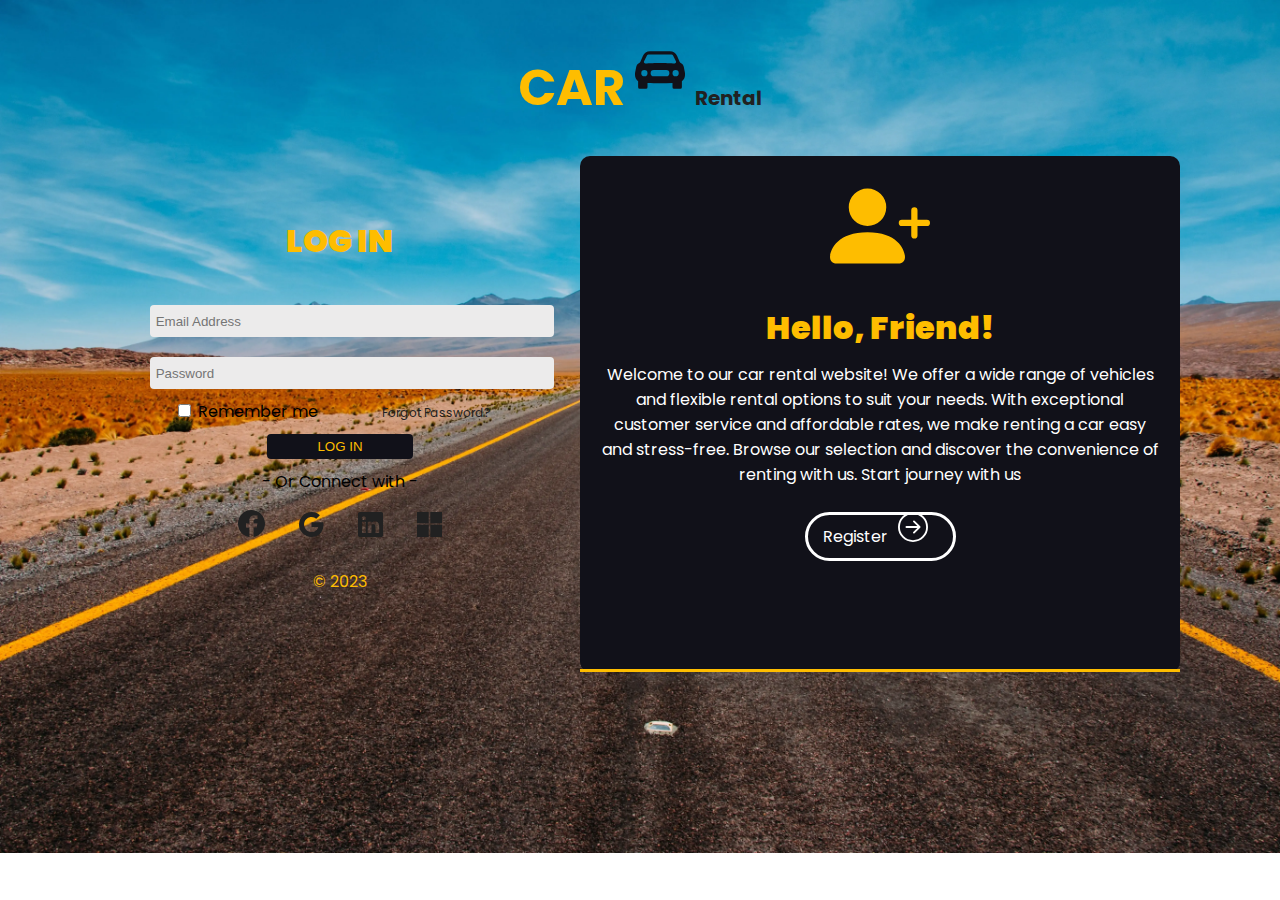
<file: index.html>
<!DOCTYPE html>
<html lang="en">
<head>
    <meta charset="UTF-8">
    <meta http-equiv="X-UA-Compatible" content="IE=edge">
    <meta name="viewport" content="width=device-width, initial-scale=1.0">
    
    <link rel="stylesheet" href="https://cdnjs.cloudflare.com/ajax/libs/font-awesome/6.1.1/css/all.min.css">
    <link rel="preconnect" href="https://fonts.googleapis.com">
    <link rel="preconnect" href="https://fonts.gstatic.com" crossorigin>
    <link href="https://fonts.googleapis.com/css2?family=Poppins&display=swap" rel="stylesheet">

    <link href="https://cdn.jsdelivr.net/npm/bootstrap@5.3.0-alpha3/dist/css/bootstrap.min.css" rel="stylesheet" 
    integrity="sha384-KK94CHFLLe+nY2dmCWGMq91rCGa5gtU4mk92HdvYe+M/SXH301p5ILy+dN9+nJOZ" crossorigin="anonymous">

    <link rel="stylesheet" href="login.css">
    <title>Log in Page</title>
</head>
<body>
<header>
 
  <div class = "title">
  <a href = "enter-homepage.html"><p><span>CAR</span><b><svg xmlns="http://www.w3.org/2000/svg" width="50" height="50" fill="currentColor" class="bi bi-car-front-fill" viewBox="0 0 16 16">
    <path d="M2.52 3.515A2.5 2.5 0 0 1 4.82 2h6.362c1 0 1.904.596 2.298 1.515l.792 1.848c.075.175.21.319.38.404.5.25.855.715.965 1.262l.335 1.679c.033.161.049.325.049.49v.413c0 .814-.39 1.543-1 1.997V13.5a.5.5 0 0 1-.5.5h-2a.5.5 0 0 1-.5-.5v-1.338c-1.292.048-2.745.088-4 .088s-2.708-.04-4-.088V13.5a.5.5 0 0 1-.5.5h-2a.5.5 0 0 1-.5-.5v-1.892c-.61-.454-1-1.183-1-1.997v-.413a2.5 2.5 0 0 1 .049-.49l.335-1.68c.11-.546.465-1.012.964-1.261a.807.807 0 0 0 .381-.404l.792-1.848ZM3 10a1 1 0 1 0 0-2 1 1 0 0 0 0 2Zm10 0a1 1 0 1 0 0-2 1 1 0 0 0 0 2ZM6 8a1 1 0 0 0 0 2h4a1 1 0 1 0 0-2H6ZM2.906 5.189a.51.51 0 0 0 .497.731c.91-.073 3.35-.17 4.597-.17 1.247 0 3.688.097 4.597.17a.51.51 0 0 0 .497-.731l-.956-1.913A.5.5 0 0 0 11.691 3H4.309a.5.5 0 0 0-.447.276L2.906 5.19Z"/>
  </svg>Rental</b></p></a>
</div>

</header>

    <form>
        
        <div class="login">
            <h1><b>LOG IN</b></h1>
            <input type="email" id="email" placeholder=" Email Address" name="email" required>
            <input type="password" id="password" placeholder=" Password"  name="password" required> <br>
            <input type="checkbox"> Remember me 
           <span><a href="#">Forgot Password?</a></span><br>
            <input type="submit" id="login" value="LOG IN">          

           <p>- Or Connect with -</p>

           <a href="#"><svg xmlns="http://www.w3.org/2000/svg" width="27" height="27" fill="currentColor" class="bi bi-facebook" viewBox="0 0 16 16">
            <path d="M16 8.049c0-4.446-3.582-8.05-8-8.05C3.58 0-.002 3.603-.002 8.05c0 4.017 2.926 7.347 6.75 7.951v-5.625h-2.03V8.05H6.75V6.275c0-2.017 1.195-3.131 3.022-3.131.876 0 1.791.157 1.791.157v1.98h-1.009c-.993 0-1.303.621-1.303 1.258v1.51h2.218l-.354 2.326H9.25V16c3.824-.604 6.75-3.934 6.75-7.951z"/>
          </svg></a>

           <a href="#"><svg xmlns="http://www.w3.org/2000/svg" width="25" height="25" fill="currentColor" class="bi bi-google" viewBox="0 0 16 16">
            <path d="M15.545 6.558a9.42 9.42 0 0 1 .139 1.626c0 2.434-.87 4.492-2.384 5.885h.002C11.978 15.292 10.158 16 8 16A8 8 0 1 1 8 0a7.689 7.689 0 0 1 5.352 2.082l-2.284 2.284A4.347 4.347 0 0 0 8 3.166c-2.087 0-3.86 1.408-4.492 3.304a4.792 4.792 0 0 0 0 3.063h.003c.635 1.893 2.405 3.301 4.492 3.301 1.078 0 2.004-.276 2.722-.764h-.003a3.702 3.702 0 0 0 1.599-2.431H8v-3.08h7.545z"/>
          </svg></a>
 
           <a href="#"><svg xmlns="http://www.w3.org/2000/svg" width="25" height="25" fill="currentColor" class="bi bi-linkedin" viewBox="0 0 16 16">
            <path d="M0 1.146C0 .513.526 0 1.175 0h13.65C15.474 0 16 .513 16 1.146v13.708c0 .633-.526 1.146-1.175 1.146H1.175C.526 16 0 15.487 0 14.854V1.146zm4.943 12.248V6.169H2.542v7.225h2.401zm-1.2-8.212c.837 0 1.358-.554 1.358-1.248-.015-.709-.52-1.248-1.342-1.248-.822 0-1.359.54-1.359 1.248 0 .694.521 1.248 1.327 1.248h.016zm4.908 8.212V9.359c0-.216.016-.432.08-.586.173-.431.568-.878 1.232-.878.869 0 1.216.662 1.216 1.634v3.865h2.401V9.25c0-2.22-1.184-3.252-2.764-3.252-1.274 0-1.845.7-2.165 1.193v.025h-.016a5.54 5.54 0 0 1 .016-.025V6.169h-2.4c.03.678 0 7.225 0 7.225h2.4z"/>
          </svg></a>

           <a href="#"><svg xmlns="http://www.w3.org/2000/svg" width="25" height="25" fill="currentColor" class="bi bi-microsoft" viewBox="0 0 16 16">
            <path d="M7.462 0H0v7.19h7.462V0zM16 0H8.538v7.19H16V0zM7.462 8.211H0V16h7.462V8.211zm8.538 0H8.538V16H16V8.211z"/>
          </svg></a>
          <div class="copyright" style="color:rgb(254, 189, 0)">
<br> 
          &copy; 2023</div>
        </div>

        <div class="register">

            <svg xmlns="http://www.w3.org/2000/svg" width="100" height="100" fill="currentColor" class="bi bi-person-plus-fill" viewBox="0 0 16 16">
                <path d="M1 14s-1 0-1-1 1-4 6-4 6 3 6 4-1 1-1 1H1zm5-6a3 3 0 1 0 0-6 3 3 0 0 0 0 6z"/>
                <path fill-rule="evenodd" d="M13.5 5a.5.5 0 0 1 .5.5V7h1.5a.5.5 0 0 1 0 1H14v1.5a.5.5 0 0 1-1 0V8h-1.5a.5.5 0 0 1 0-1H13V5.5a.5.5 0 0 1 .5-.5z"/>
              </svg>

            <h1><b>Hello, Friend!</b></h1>
            <p>
              Welcome to our car rental website! We offer a wide range of vehicles and flexible rental options to suit your needs. With exceptional customer service and affordable rates, we make renting a car easy and 
              stress-free. Browse our selection and discover the convenience of renting with us.
            Start journey with us</p>
    
            <a href="#">Register<svg xmlns="http://www.w3.org/2000/svg" width="50" height="30" fill="currentColor" class="bi bi-arrow-right-circle" viewBox="0 0 16 16">
                <path fill-rule="evenodd" d="M1 8a7 7 0 1 0 14 0A7 7 0 0 0 1 8zm15 0A8 8 0 1 1 0 8a8 8 0 0 1 16 0zM4.5 7.5a.5.5 0 0 0 0 1h5.793l-2.147 2.146a.5.5 0 0 0 .708.708l3-3a.5.5 0 0 0 0-.708l-3-3a.5.5 0 1 0-.708.708L10.293 7.5H4.5z"/>
              </svg></a>

              <div class="loop-wrapper">
                <div class="mountain"></div>
                <div class="hill"></div>
                <div class="tree"></div>
                <div class="tree"></div>
                <div class="tree"></div>
                <div class="rock"></div>
                <div class="truck"></div>
                <div class="wheels"></div>
              </div> 

        </div>
    </form>

    <script src="login.js"></script>
</body>
</html>
</file>
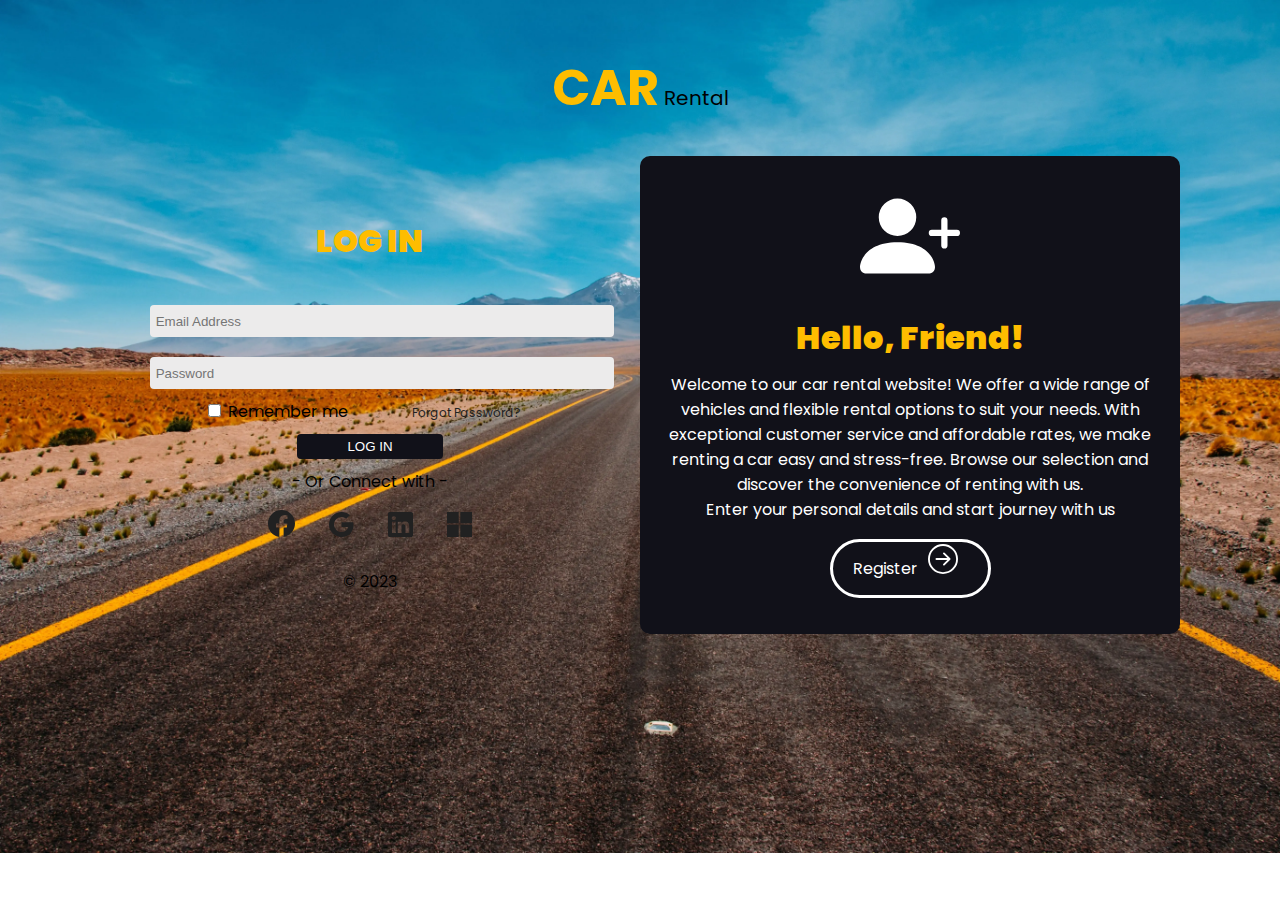
<file: Jatin/login/index.html>
<!DOCTYPE html>
<html lang="en">
<head>
    <meta charset="UTF-8">
    <meta http-equiv="X-UA-Compatible" content="IE=edge">
    <meta name="viewport" content="width=device-width, initial-scale=1.0">
    
    <link rel="stylesheet" href="https://cdnjs.cloudflare.com/ajax/libs/font-awesome/6.1.1/css/all.min.css">
    <link rel="preconnect" href="https://fonts.googleapis.com">
    <link rel="preconnect" href="https://fonts.gstatic.com" crossorigin>
    <link href="https://fonts.googleapis.com/css2?family=Poppins&display=swap" rel="stylesheet">

    <link href="https://cdn.jsdelivr.net/npm/bootstrap@5.3.0-alpha3/dist/css/bootstrap.min.css" rel="stylesheet" 
    integrity="sha384-KK94CHFLLe+nY2dmCWGMq91rCGa5gtU4mk92HdvYe+M/SXH301p5ILy+dN9+nJOZ" crossorigin="anonymous">

    <link rel="stylesheet" href="style.css">
    <title>Log in Page</title>
</head>
<body>
<header>
  <p><span>CAR</span> Rental</p>
</header>

    <form>
        
        <div class="login">
            <h1><b>LOG IN</b></h1>
            <input type="email" id="email" placeholder=" Email Address">
            <input type="password" id="password" placeholder=" Password"  name="password"> <br>
            <input type="checkbox"> Remember me 
           <span><a href="#">Forgot Password?</a></span><br>
            <input type="submit" id="login" value="LOG IN">          

           <p>- Or Connect with -</p>

           <a href="#"><svg xmlns="http://www.w3.org/2000/svg" width="27" height="27" fill="currentColor" class="bi bi-facebook" viewBox="0 0 16 16">
            <path d="M16 8.049c0-4.446-3.582-8.05-8-8.05C3.58 0-.002 3.603-.002 8.05c0 4.017 2.926 7.347 6.75 7.951v-5.625h-2.03V8.05H6.75V6.275c0-2.017 1.195-3.131 3.022-3.131.876 0 1.791.157 1.791.157v1.98h-1.009c-.993 0-1.303.621-1.303 1.258v1.51h2.218l-.354 2.326H9.25V16c3.824-.604 6.75-3.934 6.75-7.951z"/>
          </svg></a>

           <a href="#"><svg xmlns="http://www.w3.org/2000/svg" width="25" height="25" fill="currentColor" class="bi bi-google" viewBox="0 0 16 16">
            <path d="M15.545 6.558a9.42 9.42 0 0 1 .139 1.626c0 2.434-.87 4.492-2.384 5.885h.002C11.978 15.292 10.158 16 8 16A8 8 0 1 1 8 0a7.689 7.689 0 0 1 5.352 2.082l-2.284 2.284A4.347 4.347 0 0 0 8 3.166c-2.087 0-3.86 1.408-4.492 3.304a4.792 4.792 0 0 0 0 3.063h.003c.635 1.893 2.405 3.301 4.492 3.301 1.078 0 2.004-.276 2.722-.764h-.003a3.702 3.702 0 0 0 1.599-2.431H8v-3.08h7.545z"/>
          </svg></a>
 
           <a href="#"><svg xmlns="http://www.w3.org/2000/svg" width="25" height="25" fill="currentColor" class="bi bi-linkedin" viewBox="0 0 16 16">
            <path d="M0 1.146C0 .513.526 0 1.175 0h13.65C15.474 0 16 .513 16 1.146v13.708c0 .633-.526 1.146-1.175 1.146H1.175C.526 16 0 15.487 0 14.854V1.146zm4.943 12.248V6.169H2.542v7.225h2.401zm-1.2-8.212c.837 0 1.358-.554 1.358-1.248-.015-.709-.52-1.248-1.342-1.248-.822 0-1.359.54-1.359 1.248 0 .694.521 1.248 1.327 1.248h.016zm4.908 8.212V9.359c0-.216.016-.432.08-.586.173-.431.568-.878 1.232-.878.869 0 1.216.662 1.216 1.634v3.865h2.401V9.25c0-2.22-1.184-3.252-2.764-3.252-1.274 0-1.845.7-2.165 1.193v.025h-.016a5.54 5.54 0 0 1 .016-.025V6.169h-2.4c.03.678 0 7.225 0 7.225h2.4z"/>
          </svg></a>

           <a href="#"><svg xmlns="http://www.w3.org/2000/svg" width="25" height="25" fill="currentColor" class="bi bi-microsoft" viewBox="0 0 16 16">
            <path d="M7.462 0H0v7.19h7.462V0zM16 0H8.538v7.19H16V0zM7.462 8.211H0V16h7.462V8.211zm8.538 0H8.538V16H16V8.211z"/>
          </svg></a>
<br> <br>
          &copy; 2023
        </div>

        <div class="register">

            <svg xmlns="http://www.w3.org/2000/svg" width="100" height="100" fill="currentColor" class="bi bi-person-plus-fill" viewBox="0 0 16 16">
                <path d="M1 14s-1 0-1-1 1-4 6-4 6 3 6 4-1 1-1 1H1zm5-6a3 3 0 1 0 0-6 3 3 0 0 0 0 6z"/>
                <path fill-rule="evenodd" d="M13.5 5a.5.5 0 0 1 .5.5V7h1.5a.5.5 0 0 1 0 1H14v1.5a.5.5 0 0 1-1 0V8h-1.5a.5.5 0 0 1 0-1H13V5.5a.5.5 0 0 1 .5-.5z"/>
              </svg>

            <h1><b>Hello, Friend!</b></h1>
            <p>
              Welcome to our car rental website! We offer a wide range of vehicles and flexible rental options to suit your needs. With exceptional customer service and affordable rates, we make renting a car easy and 
              stress-free. Browse our selection and discover the convenience of renting with us.
              <br>
              Enter your personal details and start journey with us</p>
    
            <a href="#">Register<svg xmlns="http://www.w3.org/2000/svg" width="50" height="30" fill="currentColor" class="bi bi-arrow-right-circle" viewBox="0 0 16 16">
                <path fill-rule="evenodd" d="M1 8a7 7 0 1 0 14 0A7 7 0 0 0 1 8zm15 0A8 8 0 1 1 0 8a8 8 0 0 1 16 0zM4.5 7.5a.5.5 0 0 0 0 1h5.793l-2.147 2.146a.5.5 0 0 0 .708.708l3-3a.5.5 0 0 0 0-.708l-3-3a.5.5 0 1 0-.708.708L10.293 7.5H4.5z"/>
              </svg></a>
        </div>
    </form>

    <script src="script.js"></script>
</body>
</html>
</file>
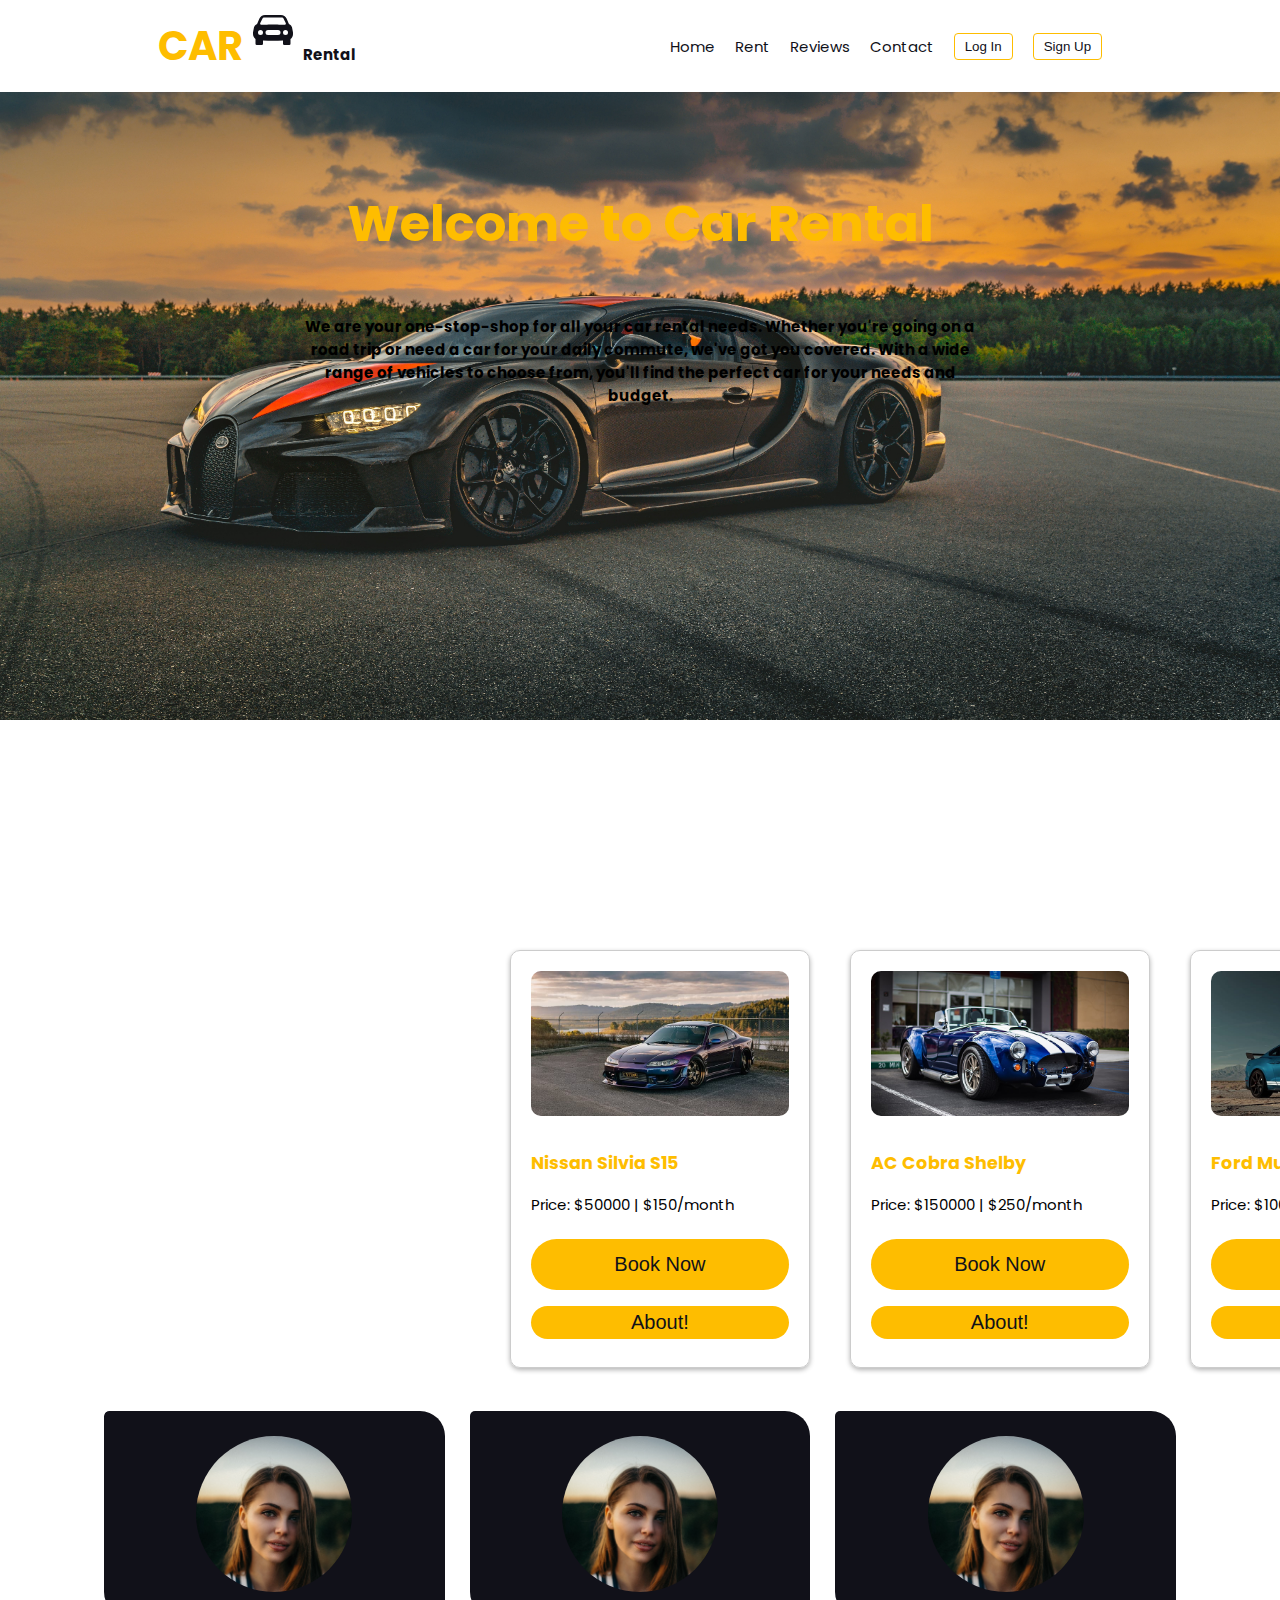
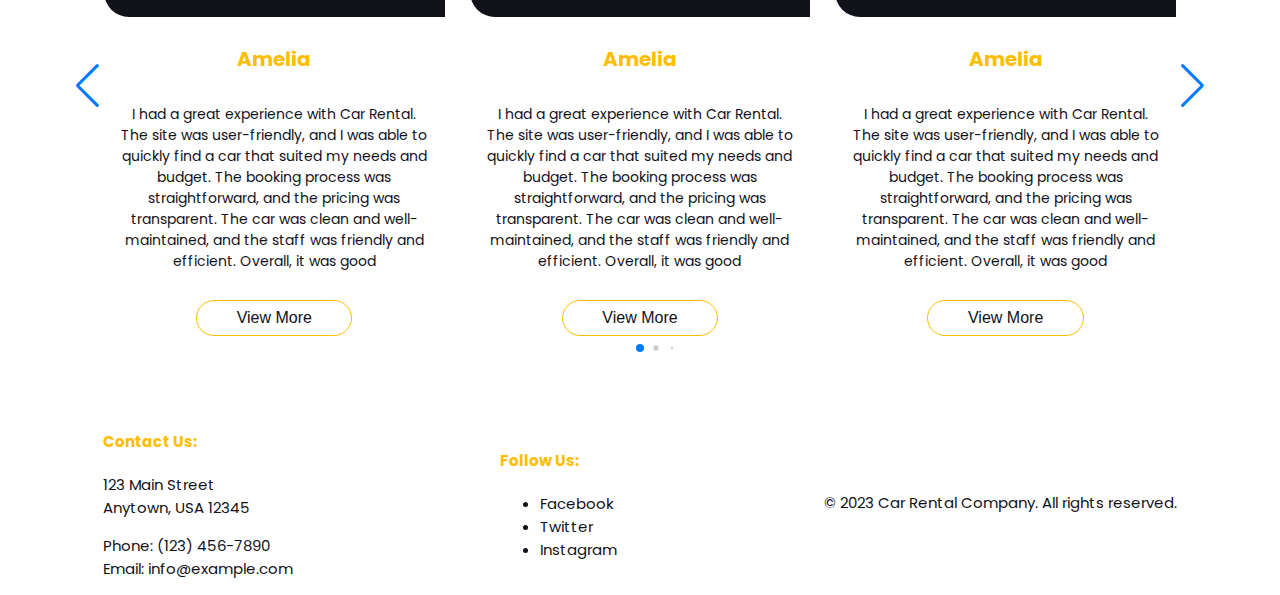
<file: enter-homepage.html>
<!DOCTYPE html>
<html lang="en">
<head>
    <meta charset="UTF-8">
    <meta http-equiv="X-UA-Compatible" content="IE=edge">
    <meta name="viewport" content="width=device-width, initial-scale=1.0">
    
    <link rel="stylesheet" href="https://cdnjs.cloudflare.com/ajax/libs/font-awesome/6.1.1/css/all.min.css">
    <link rel="preconnect" href="https://fonts.googleapis.com">
    <link rel="preconnect" href="https://fonts.gstatic.com" crossorigin>
    <link href="https://fonts.googleapis.com/css2?family=Poppins&display=swap" rel="stylesheet">

    <link href="https://cdn.jsdelivr.net/npm/bootstrap@5.3.0-alpha3/dist/css/bootstrap.min.css" rel="stylesheet"
     integrity="sha384-KK94CHFLLe+nY2dmCWGMq91rCGa5gtU4mk92HdvYe+M/SXH301p5ILy+dN9+nJOZ" crossorigin="anonymous">
    
    <title>homepage</title>

    <link rel="stylesheet" href="homepage.css"> 

    <link rel="stylesheet" href="https://cdn.jsdelivr.net/npm/swiper@9/swiper-bundle.min.css"/>

</head>
<body>

    <nav>
       
            <a href = "enter-homepage.html" class = "title"><p><span>CAR</span><svg xmlns="http://www.w3.org/2000/svg" width="40" height="40" fill="currentColor" class="bi bi-car-front-fill" viewBox="0 0 16 16">
                <path d="M2.52 3.515A2.5 2.5 0 0 1 4.82 2h6.362c1 0 1.904.596 2.298 1.515l.792 1.848c.075.175.21.319.38.404.5.25.855.715.965 1.262l.335 1.679c.033.161.049.325.049.49v.413c0 .814-.39 1.543-1 1.997V13.5a.5.5 0 0 1-.5.5h-2a.5.5 0 0 1-.5-.5v-1.338c-1.292.048-2.745.088-4 .088s-2.708-.04-4-.088V13.5a.5.5 0 0 1-.5.5h-2a.5.5 0 0 1-.5-.5v-1.892c-.61-.454-1-1.183-1-1.997v-.413a2.5 2.5 0 0 1 .049-.49l.335-1.68c.11-.546.465-1.012.964-1.261a.807.807 0 0 0 .381-.404l.792-1.848ZM3 10a1 1 0 1 0 0-2 1 1 0 0 0 0 2Zm10 0a1 1 0 1 0 0-2 1 1 0 0 0 0 2ZM6 8a1 1 0 0 0 0 2h4a1 1 0 1 0 0-2H6ZM2.906 5.189a.51.51 0 0 0 .497.731c.91-.073 3.35-.17 4.597-.17 1.247 0 3.688.097 4.597.17a.51.51 0 0 0 .497-.731l-.956-1.913A.5.5 0 0 0 11.691 3H4.309a.5.5 0 0 0-.447.276L2.906 5.19Z"/>
              </svg><b>Rental</b></p></a>

 <div class="right-col">
            <a href="#">Home</a>
            <a href="#car-list-container">Rent</a>
            <a href="#reviews">Reviews</a>
            <a href="#contact-info">Contact</a>
            

            <input type="submit" id = "login" value="Log In" onclick="document.getElementById('id01').style.display='block'" style="width: auto;">
            
            <div id="id01" class="modal">
                <form class="modal-content animate" action="/action_page.php"
                 method="POST">
             
            <div class="imgcontainer">
                <span onclick="document.getElementById('id01').style.display='none'"
                 class="close" title="Close Modal">&times;</span>
                <!-- <img src="road.webp" alt="Avatar" class="avatar"> -->
                </div>
                <div class="container">
                    <!-- Username -->
                    <label for="uname"><b>Email Address:</b></label>
                    <input type="text" placeholder="Enter Email" name="uname" required>
                    <!-- Password -->
                    <label for="psw"><b>Password:</b></label>
                    <input type="password" placeholder="Enter Password" name="psw" required>
                    <!-- Submit Button -->
                    <a href="#">Forgot Password?</a>
                    <button type="submit">Login</button>

                    </div>   
                    </form>
                    </div>

            <input type="submit" id = "signup" value="Sign Up"onclick="document.getElementById('id02').style.display='block'" style="width: auto;">
            
            <div id="id02" class="modal">
                <form class="modal-content animate" action="/action_page.php"
                 method="POST">

                <span onclick="document.getElementById('id02').style.display='none'"
                 class="close" title="Close Modal">&times;</span>

                <div class="container">
                    <label for="Username"><b>Username:</b></label>
                    <input type="text" placeholder="Enter Username" name="uname" required>

                    <label for="email"><b>Email Address:</b></label>
                    <input type="email" placeholder="Enter Email" name="uname" required>

                    <label for="psw"><b>Password:</b></label>
                    <input type="password" placeholder="Enter Password" name="psw" required>

                    <label for="number"><b>Number:</b></label>
                    <input type="number" placeholder="Enter Number" name="number" required>

                    <p>By creating an account you agree to our <a href="#"><b>Terms & Privacy</b></a>.</p>
                    <button type="submit">Sign Up</button>
                    <p>Already have an account? <a href="#"><b>Sign in</b></a>.</p>
        </div>
    </nav>

    <!-------------------------------------->


        <div class="main-header">
            <main>
            <h1>Welcome to Car Rental</h1>
            <p>We are your one-stop-shop for all your car rental needs. Whether you're going on a road trip or need a car for your daily commute, 
                we've got you covered. With a wide range of vehicles to choose from, you'll find the perfect car for your needs and budget.</p>

        </main>
    </div>
    
    
    <!------------------------------------->
<br>

    <div id="car-list-container"></div>
      
    <!------------------------------------->

<br>
<div id="reviews">
    <div class="slide-container swiper">
        <div class="slide-content">
            <div class="card-wrapper swiper-wrapper">
                <div class="card swiper-slide">

                    <div class="image-content">
                        <span class="overlay"></span>
                        <div class="card-image">
                        </div>
                    </div>

                    <div class="card-content">
                        <h2 class="name">Amelia</h2>
                        <p class="description">I had a great experience with Car Rental. The site was user-friendly, and I was able to quickly find a car that suited my needs and budget. 
                            The booking process was straightforward, and the pricing was transparent. 
                            The car was clean and well-maintained, and the staff was friendly and efficient. 
                            Overall, it was good</p>
                        <button class="button">View More</button>
                    </div>

                </div>

                <div class="card swiper-slide">

                    <div class="image-content">
                        <span class="overlay"></span>
                        <div class="card-image">
                        </div>
                    </div>

                    <div class="card-content">
                        <h2 class="name">Amelia</h2>
                        <p class="description">I had a great experience with Car Rental. The site was user-friendly, and I was able to quickly find a car that suited my needs and budget. 
                            The booking process was straightforward, and the pricing was transparent. 
                            The car was clean and well-maintained, and the staff was friendly and efficient. 
                            Overall, it was good</p>
                        <button class="button">View More</button>
                    </div>

                </div>

                <div class="card swiper-slide">

                    <div class="image-content">
                        <span class="overlay"></span>
                        <div class="card-image">
                        </div>

                    </div>

                    <div class="card-content">

                        <h2 class="name">Amelia</h2>
                        <p class="description">I had a great experience with Car Rental. The site was user-friendly, and I was able to quickly find a car that suited my needs and budget. 
                            The booking process was straightforward, and the pricing was transparent. 
                            The car was clean and well-maintained, and the staff was friendly and efficient. 
                            Overall, it was good</p>
                        <button class="button">View More</button>
                    </div>

                </div>

                <div class="card swiper-slide">

                    <div class="image-content">
                        <span class="overlay"></span>
                        <div class="card-image">
                        </div>

                    </div>

                    <div class="card-content">

                        <h2 class="name">David Dell</h2>
                        <p class="description">The lorem text the section that contains header with having open functionality. Lorem dolor sit amet consectetur adipisicing elit.</p>
                        <button class="button">View More</button>
                    </div>

                </div>

                <div class="card swiper-slide">

                    <div class="image-content">
                        <span class="overlay"></span>
                        <div class="card-image">
                        </div>

                    </div>

                    <div class="card-content">

                        <h2 class="name">David Dell</h2>
                        <p class="description">The lorem text the section that contains header with having open functionality. Lorem dolor sit amet consectetur adipisicing elit.</p>
                        <button class="button">View More</button>
                    </div>

                </div>
                
                <div class="card swiper-slide">
                    <div class="image-content">
                        <span class="overlay"></span>
                        <div class="card-image">
                        </div>

                    </div>

                    <div class="card-content">

                        <h2 class="name">David Dell</h2>
                        <p class="description">The lorem text the section that contains header with having open functionality. Lorem dolor sit amet consectetur adipisicing elit.</p>
                        <button class="button">View More</button>
                    </div>

                </div>

                <div class="card swiper-slide">

                    <div class="image-content">
                        <span class="overlay"></span>
                        <div class="card-image">
                        </div>

                    </div>

                    <div class="card-content">
                        <h2 class="name">David Dell</h2>
                        <p class="description">The lorem text the section that contains header with having open functionality. Lorem dolor sit amet consectetur adipisicing elit.</p>
                        <button class="button">View More</button>
                    </div>
                </div>
                <div class="card swiper-slide">

                    <div class="image-content">
                        <span class="overlay"></span>
                        <div class="card-image">
                        </div>

                    </div>

                    <div class="card-content">

                        <h2 class="name">David Dell</h2>
                        <p class="description">The lorem text the section that contains header with having open functionality. Lorem dolor sit amet consectetur adipisicing elit.</p>
                        <button class="button">View More</button>
                    </div>

                </div>

                <div class="card swiper-slide">

                    <div class="image-content">
                        <span class="overlay"></span>
                        <div class="card-image">
                        </div>

                    </div>

                    <div class="card-content">
                        
                        <h2 class="name">David Dell</h2>
                        <p class="description">The lorem text the section that contains header with having open functionality. Lorem dolor sit amet consectetur adipisicing elit.</p>
                        <button class="button">View More</button>
                    </div>

                </div>
            </div>
        </div>
        <div class="swiper-button-next swiper-navBtn"></div>
        <div class="swiper-button-prev swiper-navBtn"></div>
        <div class="swiper-pagination"></div>
    </div>
</div>

    <footer>
        <div id="contact-info">
            <h4>Contact Us:</h4>
            <p>123 Main Street<br>Anytown, USA 12345</p>
            <p>Phone: (123) 456-7890<br>Email: info@example.com</p>
          </div>
          <div class="social-media">
            <h4>Follow Us:</h4>
            <ul>
              <li><a href="#">Facebook</a></li>
              <li><a href="#">Twitter</a></li>
              <li><a href="#">Instagram</a></li>
            </ul>
          </div>
          <div class="copyright">
            <p>&copy; 2023 Car Rental Company. All rights reserved.</p>
          </div>
        </div>
    </footer>
    
    <!---------------------------------------------->

    <script src="https://cdn.jsdelivr.net/npm/swiper@9/swiper-bundle.min.js"></script>

    <script src="homepage.js"></script>
</body>
</html>
</file>
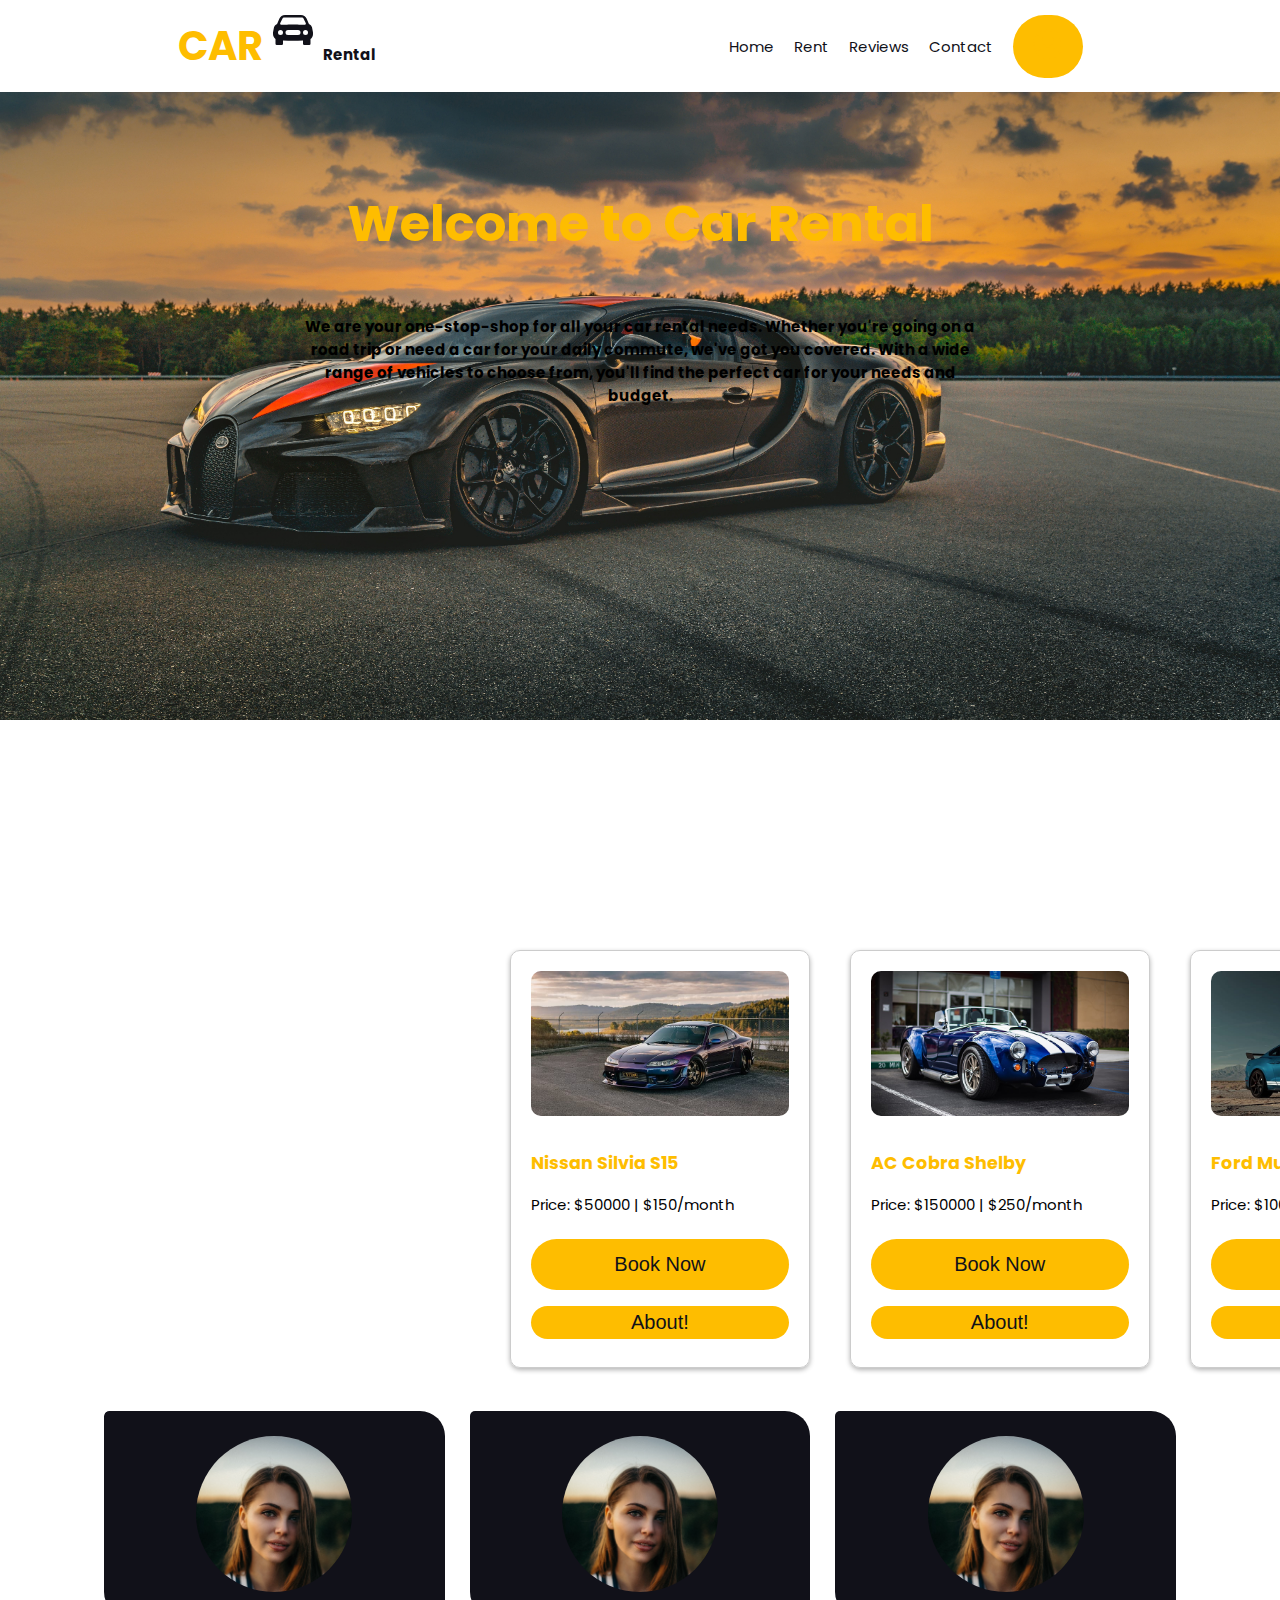
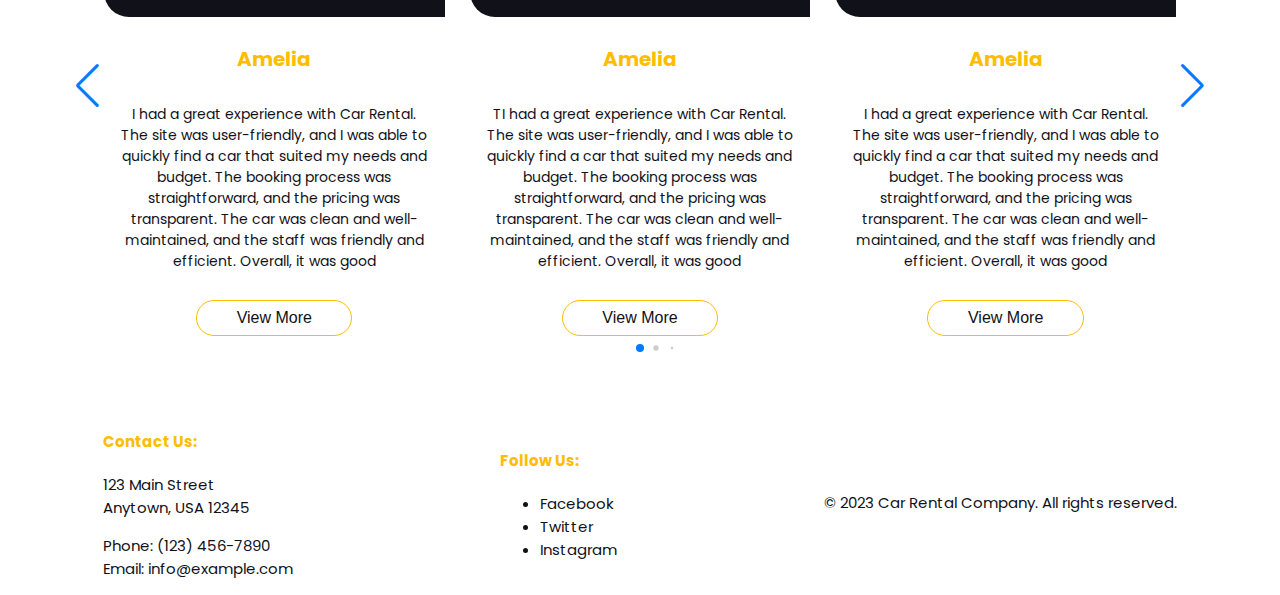
<file: homepage.html>
<!DOCTYPE html>
<html lang="en">
<head>
    <meta charset="UTF-8">
    <meta http-equiv="X-UA-Compatible" content="IE=edge">
    <meta name="viewport" content="width=device-width, initial-scale=1.0">
    
    <link rel="stylesheet" href="https://cdnjs.cloudflare.com/ajax/libs/font-awesome/6.1.1/css/all.min.css">
    <link rel="preconnect" href="https://fonts.googleapis.com">
    <link rel="preconnect" href="https://fonts.gstatic.com" crossorigin>
    <link href="https://fonts.googleapis.com/css2?family=Poppins&display=swap" rel="stylesheet">

    <link href="https://cdn.jsdelivr.net/npm/bootstrap@5.3.0-alpha3/dist/css/bootstrap.min.css" rel="stylesheet" 
    integrity="sha384-KK94CHFLLe+nY2dmCWGMq91rCGa5gtU4mk92HdvYe+M/SXH301p5ILy+dN9+nJOZ" crossorigin="anonymous">

    <title>homepage</title>
    
    <link rel="stylesheet" href="homepage.css">

    <link
    rel="stylesheet"
    href="https://cdn.jsdelivr.net/npm/swiper@9/swiper-bundle.min.css"/>

</head>
<body>

    <nav>
            <a href = "homepage.html" class = "title"> <p><span>CAR</span><svg xmlns="http://www.w3.org/2000/svg" width="40" height="40" fill="currentColor" class="bi bi-car-front-fill" viewBox="0 0 16 16">
            <path d="M2.52 3.515A2.5 2.5 0 0 1 4.82 2h6.362c1 0 1.904.596 2.298 1.515l.792 1.848c.075.175.21.319.38.404.5.25.855.715.965 1.262l.335 1.679c.033.161.049.325.049.49v.413c0 .814-.39 1.543-1 1.997V13.5a.5.5 0 0 1-.5.5h-2a.5.5 0 0 1-.5-.5v-1.338c-1.292.048-2.745.088-4 .088s-2.708-.04-4-.088V13.5a.5.5 0 0 1-.5.5h-2a.5.5 0 0 1-.5-.5v-1.892c-.61-.454-1-1.183-1-1.997v-.413a2.5 2.5 0 0 1 .049-.49l.335-1.68c.11-.546.465-1.012.964-1.261a.807.807 0 0 0 .381-.404l.792-1.848ZM3 10a1 1 0 1 0 0-2 1 1 0 0 0 0 2Zm10 0a1 1 0 1 0 0-2 1 1 0 0 0 0 2ZM6 8a1 1 0 0 0 0 2h4a1 1 0 1 0 0-2H6ZM2.906 5.189a.51.51 0 0 0 .497.731c.91-.073 3.35-.17 4.597-.17 1.247 0 3.688.097 4.597.17a.51.51 0 0 0 .497-.731l-.956-1.913A.5.5 0 0 0 11.691 3H4.309a.5.5 0 0 0-.447.276L2.906 5.19Z"/>
            </svg><b>Rental</b></p></a>

<div class="right-col">
            <a href="#">Home</a>
            <a href="#car-list-container">Rent</a>
            <a href="#reviews">Reviews</a>
            <a href="#contact-info">Contact</a>
            <button class="btn"><svg xmlns="http://www.w3.org/2000/svg" width="30" height="30" fill="currentColor" class="bi bi-person-circle" viewBox="0 0 16 16">
                <path d="M11 6a3 3 0 1 1-6 0 3 3 0 0 1 6 0z"/>
                <path fill-rule="evenodd" d="M0 8a8 8 0 1 1 16 0A8 8 0 0 1 0 8zm8-7a7 7 0 0 0-5.468 11.37C3.242 11.226 4.805 10 8 10s4.757 1.225 5.468 2.37A7 7 0 0 0 8 1z"/>
              </svg></button>
        </div>
    </nav>

    <!---------------------------------------------->

  
    <header>
        <div class="main-header">
            <main>
            <h1>Welcome to Car Rental</h1>
            <p>We are your one-stop-shop for all your car rental needs. Whether you're going on a road trip or need a car for your daily commute, 
                we've got you covered. With a wide range of vehicles to choose from, you'll find the perfect car for your needs and budget.</p>

        </main>
    </div>
    </header>
    
    <!------------------------------------->
<br>

    <div id="car-list-container"></div>
      
    <!------------------------------------->

<br>
<div id = "reviews">
    <div class="slide-container swiper">
        <div class="slide-content">
            <div class="card-wrapper swiper-wrapper">
                <div class="card swiper-slide">

                    <div class="image-content">
                        <span class="overlay"></span>
                        <div class="card-image">
                        </div>
                    </div>

                    <div class="card-content">
                        <h2 class="name">Amelia</h2>
                        <p class="description">I had a great experience with Car Rental. The site was user-friendly, and I was able to quickly find a car that suited my needs and budget. 
                            The booking process was straightforward, and the pricing was transparent. 
                            The car was clean and well-maintained, and the staff was friendly and efficient. 
                            Overall, it was good</p>
                        <button class="button">View More</button>
                    </div>

                </div>

                <div class="card swiper-slide">

                    <div class="image-content">
                        <span class="overlay"></span>
                        <div class="card-image">
                        </div>
                    </div>

                    <div class="card-content">
                        <h2 class="name">Amelia</h2>
                        <p class="description">TI had a great experience with Car Rental. The site was user-friendly, and I was able to quickly find a car that suited my needs and budget. 
                            The booking process was straightforward, and the pricing was transparent. 
                            The car was clean and well-maintained, and the staff was friendly and efficient. 
                            Overall, it was good</p>
                        <button class="button">View More</button>
                    </div>

                </div>

                <div class="card swiper-slide">

                    <div class="image-content">
                        <span class="overlay"></span>
                        <div class="card-image">
                        </div>

                    </div>

                    <div class="card-content">

                        <h2 class="name">Amelia</h2>
                        <p class="description">I had a great experience with Car Rental. The site was user-friendly, and I was able to quickly find a car that suited my needs and budget. 
                            The booking process was straightforward, and the pricing was transparent. 
                            The car was clean and well-maintained, and the staff was friendly and efficient. 
                            Overall, it was good</p>
                        <button class="button">View More</button>
                    </div>

                </div>

                <div class="card swiper-slide">

                    <div class="image-content">
                        <span class="overlay"></span>
                        <div class="card-image">
                        </div>

                    </div>

                    <div class="card-content">

                        <h2 class="name">David Dell</h2>
                        <p class="description">The lorem text the section that contains header with having open functionality. Lorem dolor sit amet consectetur adipisicing elit.</p>
                        <button class="button">View More</button>
                    </div>

                </div>

                <div class="card swiper-slide">

                    <div class="image-content">
                        <span class="overlay"></span>
                        <div class="card-image">
                        </div>

                    </div>

                    <div class="card-content">

                        <h2 class="name">David Dell</h2>
                        <p class="description">The lorem text the section that contains header with having open functionality. Lorem dolor sit amet consectetur adipisicing elit.</p>
                        <button class="button">View More</button>
                    </div>

                </div>
                
                <div class="card swiper-slide">
                    <div class="image-content">
                        <span class="overlay"></span>
                        <div class="card-image">
                        </div>

                    </div>

                    <div class="card-content">

                        <h2 class="name">David Dell</h2>
                        <p class="description">The lorem text the section that contains header with having open functionality. Lorem dolor sit amet consectetur adipisicing elit.</p>
                        <button class="button">View More</button>
                    </div>

                </div>

                <div class="card swiper-slide">

                    <div class="image-content">
                        <span class="overlay"></span>
                        <div class="card-image">
                        </div>

                    </div>

                    <div class="card-content">
                        <h2 class="name">David Dell</h2>
                        <p class="description">The lorem text the section that contains header with having open functionality. Lorem dolor sit amet consectetur adipisicing elit.</p>
                        <button class="button">View More</button>
                    </div>
                </div>
                <div class="card swiper-slide">

                    <div class="image-content">
                        <span class="overlay"></span>
                        <div class="card-image">
                        </div>

                    </div>

                    <div class="card-content">

                        <h2 class="name">David Dell</h2>
                        <p class="description">The lorem text the section that contains header with having open functionality. Lorem dolor sit amet consectetur adipisicing elit.</p>
                        <button class="button">View More</button>
                    </div>

                </div>

                <div class="card swiper-slide">

                    <div class="image-content">
                        <span class="overlay"></span>
                        <div class="card-image">
                        </div>

                    </div>

                    <div class="card-content">
                        
                        <h2 class="name">David Dell</h2>
                        <p class="description">The lorem text the section that contains header with having open functionality. Lorem dolor sit amet consectetur adipisicing elit.</p>
                        <button class="button">View More</button>
                    </div>

                </div>
            </div>
        </div>
        <div class="swiper-button-next swiper-navBtn"></div>
        <div class="swiper-button-prev swiper-navBtn"></div>
        <div class="swiper-pagination"></div>
    </div>
</div>

    <footer>
        <div id="contact-info">
            <h4>Contact Us:</h4>
            <p>123 Main Street<br>Anytown, USA 12345</p>
            <p>Phone: (123) 456-7890<br>Email: info@example.com</p>
          </div>
          <div class="social-media">
            <h4>Follow Us:</h4>
            <ul>
              <li><a href="#">Facebook</a></li>
              <li><a href="#">Twitter</a></li>
              <li><a href="#">Instagram</a></li>
            </ul>
          </div>
          <div class="copyright">
            <p>&copy; 2023 Car Rental Company. All rights reserved.</p>
          </div>
        </div>
    </footer>
    
    <!---------------------------------------------->

    <script src="https://cdn.jsdelivr.net/npm/swiper@9/swiper-bundle.min.js"></script>

    <script src="homepage.js"></script>
</body>
</html>
</file>
<file: login.css>
body{
    font-family: 'Poppins', sans-serif;
    margin: 0px 100px;
    background-image: url(road.webp);
    background-repeat: no-repeat;
    background-size: 100%;
}
.title{
    display: flex;
    justify-content: center;
}
header span{
    color: rgb(254, 189, 0);
    font-size: 50px;
    font-weight: bold;
}
header p{
    /* text-align: center; */
    margin-top: 50px;
    margin-bottom: 30px;
    font-size: 20px;
}
header svg {
    color: rgb(17, 17, 25);
    position: relative;
    top: -10px;
    margin-right: 10px;
    margin-left: 10px;
}
header svg:hover, header p:hover{
    transition: 0.2s;
    color: rgb(254, 189, 0);
}

/*--------------------------------*/

form{
    display: grid;
    grid-template-columns: 1fr 1fr;
}
.login{
    margin-right: 0px;
    padding: 40px;
    text-align: center;
    
} 
#login:hover{
    color: rgb(17, 17, 25);
    background-color:rgb(254, 189, 0);
    transition: 0.5s;
}
h1{
    margin-bottom: 30px;
    color: rgb(254, 189, 0);
}
#email,#password{
    width: 100%;
    height: 30px;
    background-color: rgb(236, 235, 235);
    border: none;
    border-radius: 4px;
    margin: 10px;
}
#login{
    margin-top: 10px;
    padding: 5px 50px;
    background-color: rgb(17, 17, 25);
    color: white;
    border: none;
    border-radius: 4px;
    color:rgb(254, 189, 0) ;
}
span a{
    font-size: 12px;
    margin-left: 60px;
}
p{
    margin-top: 10px;
}
a{
    text-decoration: none;
    color: rgb(33, 33, 33);
    margin-left:15px;
    margin-right: 15px;
}
a:hover{
    color: rgb(254, 189, 0);
    transition: 0.5s;
}

/*------------------------------*/

.register{
    background-color: rgb(17, 17, 25);
    margin-left: 0px;
    color: white;
    text-align: center; 
    border-radius: 10px;
}
.register p{
    margin: -20px 20px 25px 20px;
    text-align: center;
}
.register>svg:first-child{
    margin-top: 20px;
    color: rgb(254, 189, 0);
}
.register a{
    border: 3px solid white;
    border-radius: 50px;
    padding: 10px 15px;
    color: white;
}
.register a:hover{
    border-color: rgb(254, 189, 0);
    color: rgb(254, 189, 0);
    transition: 0.5s;
}

/*------------------------------*/

.loop-wrapper {
    margin: 0 auto;
    position: relative;
    display: block;
    width: 600px;
    height: 120px;
    overflow: hidden;
    border-bottom: 3px solid rgb(254, 189, 0);
    color: #fff;
  }
  .mountain {
    position: absolute;
    right: -900px;
    bottom: -20px;
    width: 2px;
    height: 2px;
    box-shadow: 
      0 0 0 50px rgb(254, 189, 0),
      60px 50px 0 70px coral,
      90px 90px 0 50px crimson,
      250px 250px 0 50px crimson,
      290px 320px 0 50px #4DB6AC,
      320px 400px 0 50px rgb(254, 189, 0)
      ;
    transform: rotate(130deg);
    animation: mtn 20s linear infinite;
  }
  .hill {
    position: absolute;
    right: -900px;
    bottom: -50px;
    width: 400px;
    border-radius: 50%;
    height: 20px;
    box-shadow: 
      0 0 0 50px rgb(254, 189, 0),
      -20px 0 0 20px #4DB6AC,
      -90px 0 0 50px #4DB6AC,
      250px 0 0 50px rgb(254, 189, 0),
      290px 0 0 50px #4DB6AC,
      620px 0 0 50px crimson;
    animation: hill 4s 2s linear infinite;
  }
  .tree, .tree:nth-child(2), .tree:nth-child(3) {
    position: absolute;
    height: 100px; 
    width: 35px;
    bottom: 0;
    background: url(https://s3-us-west-2.amazonaws.com/s.cdpn.io/130015/tree.svg) no-repeat;
}
  .rock {
    margin-top: -17%;
    height: 2%; 
    width: 2%;
    bottom: -2px;
    border-radius: 20px;
    position: absolute;
    background: rgb(17, 17, 25);
  }
  .truck, .wheels {
    transition: all ease;
    width: 85px;
    margin-right: -60px;
    bottom: 0px;
    right: 50%;
    position: absolute;
    background: #eee;
  }
  .truck {
    background: url(https://s3-us-west-2.amazonaws.com/s.cdpn.io/130015/truck.svg) no-repeat;
    background-size: contain;
    height: 60px;
  } 
  .wheels {
    background: url(https://s3-us-west-2.amazonaws.com/s.cdpn.io/130015/wheels.svg) no-repeat;
    height: 15px;
    margin-bottom: 0;
  }
  
  .tree  { animation: tree 3s 0.000s linear infinite; }
  .tree:nth-child(2)  { animation: tree2 2s 0.150s linear infinite; }
  .tree:nth-child(3)  { animation: tree3 8s 0.050s linear infinite; }
  .rock  { animation: rock 4s   -0.530s linear infinite; }
  .truck  { animation: truck 4s   0.080s ease infinite; }
  .wheels  { animation: truck 4s   0.001s ease infinite; }
  .truck:before { animation: wind 1.5s   0.000s ease infinite; }
  
  
  @keyframes tree {
    0%   { transform: translate(1350px); }
    50% {}
    100% { transform: translate(-50px); }
  }
  @keyframes tree2 {
    0%   { transform: translate(650px); }
    50% {}
    100% { transform: translate(-50px); }
  }
  @keyframes tree3 {
    0%   { transform: translate(2750px); }
    50% {}
    100% { transform: translate(-50px); }
  }
  
  @keyframes rock {
    0%   { right: -200px; }
    100% { right: 2000px; }
  }
  @keyframes truck {
    0%   { }
    6%   { transform: translateY(0px); }
    7%   { transform: translateY(-6px); }
    9%   { transform: translateY(0px); }
    10%   { transform: translateY(-1px); }
    11%   { transform: translateY(0px); }
    100%   { }
  }
  @keyframes wind {
    0%   {  }
    50%   { transform: translateY(3px) }
    100%   { }
  }
  @keyframes mtn {
    100% {
      transform: translateX(-2000px) rotate(130deg);
    }
  }
  @keyframes hill {
    100% {
      transform: translateX(-2000px);
    }
  }
  
  /*---------------------------------------*/

  @media only screen and (max-width: 430px) {
    body{
      background-image: url(road1.jpeg);
      background-repeat: no-repeat;
      background-size: 100%;
      
    }
    .login{
      padding-bottom: 0px;
    }
    #email,#password{
      position: relative;
      left: -50px;
      width: 150%;
    }
   .title{
      flex-wrap: wrap;
    }
    .register{
      display: none;
    }
    .copyright{
      display: none;
    }
    svg{
      color:rgb(254, 189, 0) ;
    }
  }
</file>
<file: Jatin/login/style.css>
body{
    font-family: 'Poppins', sans-serif;
    margin: 0px 100px;
    background-image: url(road.webp);
    background-repeat: no-repeat;
    background-size: 100%;
}
header span{
    color: rgb(254, 189, 0);
    font-size: 50px;
    font-weight: bold;
}
header p{
    text-align: center;
    margin-top: 50px;
    margin-bottom: 30px;
    font-size: 20px;
}
form{
    display: grid;
    grid-template-columns: 1fr 1fr;
}
.login{
    margin-right: 0px;
    padding: 40px;
    text-align: center;
    
} 
#login:hover{
    color: rgb(17, 17, 25);
    background-color:rgb(254, 189, 0);
    transition: 0.5s;;
}
h1{
    margin-bottom: 30px;
    color: rgb(254, 189, 0);
}
#email,#password{
    width: 100%;
    height: 30px;
    background-color: rgb(236, 235, 235);
    border: none;
    border-radius: 4px;
    margin: 10px;
}
#login{
    margin-top: 10px;
    padding: 5px 50px;
    background-color: rgb(17, 17, 25);
    color: white;
    border: none;
    border-radius: 4px;
}
span a{
    font-size: 12px;
    margin-left: 60px;
}
p{
    margin-top: 10px;
}
a{
    text-decoration: none;
    color: rgb(33, 33, 33);
    margin-left:15px;
    margin-right: 15px;
}
a:hover{
    color: rgb(254, 189, 0);
    transition: 0.5s;
}
/*------------------------------*/
.register{
    background-color: rgb(17, 17, 25);
    margin-left: 0px;
    color: white;
    text-align: center; 
    border-radius: 10px;
}
.register p{
    margin: -20px 20px 22px 20px;
    text-align: center;
}
.register>svg:first-child{
    margin-top: 30px;
}
.register a{
    border: 3px solid white;
    border-radius: 50px;
    padding: 15px 20px;
    color: white;
}
.register a:hover{
    border-color: rgb(254, 189, 0);
    color: rgb(254, 189, 0);
    transition: 0.5s;
}



#login-error-msg {
    width: 23%;
    text-align: center;
    margin: 0;
    padding: 5px;
    font-size: 12px;
    font-weight: bold;
    color: #8a0000;
    border: 1px solid #8a0000;
    background-color: #e58f8f;
    opacity: 0;
  }
  
  #error-msg-second-line {
    display: block;
  }
</file>
<file: homepage.css>
body{
    font-family: 'Poppins', sans-serif;
    margin: 0 auto;
    background-image: url(car1.jpg);
    background-repeat: no-repeat;
    background-size: 100%;
    font-size: 15px;
}

/*----------------top Nav---------------------*/
nav{
    background-color:white;
    padding: 1px;
     position: sticky;
    top: 0;
    display:flex;
    align-items: center; 
    justify-content: space-around;
    margin-bottom: 60px;
    z-index: 9;
    /* box-shadow: 0 2px 5px rgba(0, 0, 0, 0.3); */
}
.right-col{
    display: flex;
    gap: 20px;
   margin-right: 20px;
   align-items: center;
}
p span{
    color: rgb(254, 189, 0);
    font-size: 40px;
    font-weight: bold;
}
p svg {
    color: rgb(17, 17, 25);
    position: relative;
    top: -10px;
    margin-right: 10px;
    margin-left: 10px;
}
a{
    text-decoration: none;
    color: rgb(17, 17, 25);  
}
a:hover,nav svg:hover{
    color:rgb(254, 189, 0);
    transition: 0.2s; 
    font-weight: bold;
}
#login,#signup{
    padding: 5px 10px;
    background-color: white;
    color: rgb(17, 17, 25);
    border: 1px solid rgb(254, 189, 0);
    border-radius: 4px;
} 
#login:hover , #signup:hover{
    transition: 0.5s;
    background-color: rgb(254, 189, 0);
    border: none;
}

.right-col>button{
    color: rgb(254, 189, 0);
}
.right-col button:hover{
    color: rgb(17, 17, 25);
    transition: 0.5s;
}

/*-----------------input Form-------------------*/

input[type=email], input[type=password], input[type=text], input[type=number] {
    width: 100%;
    padding: 10px 20px;
    margin: 8px 0;
    display: inline-block;
    border: none;
    box-sizing: border-box;
    border-radius: 5px;
    background-color: rgb(222, 222, 222);
    }
    /* Set a style for all buttons */
    button {
    background-color: rgb(254, 189, 0);
    color: rgb(17, 17, 25);
    padding: 14px 20px;
    margin: 8px 0;
    border: none;
    cursor: pointer;
    width: 100%;
    border-radius: 500px;
    font-size: 20px;
    }
    button:hover{
      opacity: 0.9;
      transform: scale(0.9)
    }
    /* For the cancel button */
    .cancelbtn {
    width: auto;
    padding: 10px 18px;
    background-color: rgb(254, 189, 0);
    }
    .container>label{
        color: rgb(254, 189, 0);
    }
    .container {
    padding: 16px;
    }
    .container>p{
      margin-bottom: 0px;
    }
    span.psw {
    float: right;
    padding-top: 16px;
    }
    /* The modal (background) */
    .modal {
    /* Hidden by default */
    display: none;
    /* Stay in place */
    position: fixed;
    /* Sit on top */
    z-index: 1;
    left: 0;
    top: 0;
    /* Full width and height */
    width: 100%;
    height: 100%;
    /* Enable scrolling if needed */
    overflow: auto;
    /* Fallback color */
    background-color: #000;
    /* Black with opacity */
    background-color: rgba(0,0,0,0.4);
    padding-top: 60px;
    }
    /* Modal content/box */
    .modal-content {
    background-color: white;
    margin: 5% auto 15% auto;
    /* border: 1px solid ; */
    width: 40%;
    }
    /* The close button (x)*/
    .close {
    position: absolute;
    right: 25px;
    top: 0px;
    color: rgb(254, 189, 0);
    font-size: 35px;
    font-weight: bold;
    }
    .close:hover, .close:focus {
    color: red;
    cursor: pointer;
    }
    /* Add zoom animation */
    .animate {
    -webkit-animation: animatezoom 0.6s;
    animation: animatezoom 0.6s
    }
    @-webkit-keyframes animatezoom {
    from {-webkit-transform: scale(0);}
    to {-webkit-transform: scale(1);}
    }
    @keyframes animatezoom {
    from {transform: scale(0);}
    to {transform: scale(1);}
    }
    /* Change styles for span and cancel button on extra small screens */
    @media screen and (max-width: 300px) {
    span.psw {
    display: block;
    float: none;
    }
    .cancelbtn {
    width: 100%;
    }
}


/*---------------main header--------------*/

main{
    display: flex;
    justify-content: center;
    flex-wrap: wrap;
}
main>h1{
    color: rgb(254, 189, 0);
    font-weight: bold;
    font-size: 50px;
}
main>p{
    text-align: center;
    margin: 20px 300px 20px 300px;
    font-weight: bold;
}
.main-header {
  animation: 2s anim-lineUp ease;
}
@keyframes anim-lineUp {
  0% {
    opacity: 0;
    transform: translateY(80%);
  }
  20% {
    opacity: 0;
  }
  50% {
    opacity: 1;
    transform: translateY(0%);
  }
  100% {
    opacity: 1;
    transform: translateY(0%);
  }
}

/*----------------Car rent----------------*/

  #car-list-container {
    display: flex;
    flex-direction: row;
    align-items: center;
    justify-content: space-around;
    margin: 0 auto;
    max-width: 300px;
    margin-top: 480px;
  }
  #car-list-container{
    animation: 2.5s anim-lineUp ease;
  }
  @keyframes anim-lineUp {
    0% {
      opacity: 0;
      transform: translateY(80%);
    }
    20% {
      opacity: 0;
    }
    50% {
      opacity: 1;
      transform: translateY(0%);
    }
    100% {
      opacity: 1;
      transform: translateY(0%);
    }
  }

  .car {
    margin: 20px;
    height: 50%;
    padding: 20px;
    border: 1px solid #ccc;
    border-radius: 10px;
    box-shadow: 0 2px 5px rgba(0, 0, 0, 0.3);
    width: 100%;
    max-width: 600px;
  }
  .car img {
    width: 100%;
    border-radius: 10px;
    margin-bottom: 10px;
  }
.car>img:hover {
    transform: scale(1.1);
    cursor: pointer;
    transition: 0.3s;
}
  .car>h3{
    /* margin-right: 500px; */
    color: rgb(254, 189, 0);
  }
  .car>button:last-child{
    padding:  5px 100px 5px 100px;
    
  }
  .car>button:hover{
    transition: 0.3s;
    background-color: rgb(17, 17, 25);
    color: rgb(254, 189, 0);
  }
  /*----------------people review--------------------*/

  .slide-container{
    width: 90%;
    padding: 40px 0;

  }
  .slide-container{
    animation: 3s anim-lineUp ease;
  }
  @keyframes anim-lineUp {
    0% {
      opacity: 0;
      transform: translateY(80%);
    }
    20% {
      opacity: 0;
    }
    50% {
      opacity: 1;
      transform: translateY(0%);
    }
    100% {
      opacity: 1;
      transform: translateY(0%);
    }
  }

  .slide-content{
    margin: 0 40px;
    overflow: hidden;
    border-radius: 5px;
    
  }
  .card{
    border-radius: 5px;
    background-color: #FFF;
    border: none;
   
  }
  .image-content,
  .card-content{
    display: flex;
    flex-direction: column;
    align-items: center;
    padding: 10px 14px;
  }
  .image-content{
    position: relative;
    row-gap: 5px;
    padding: 25px 0;
  }
  .overlay{
    position: absolute;
    left: 0;
    top: 0;
    height: 100%;
    width: 100%;
    background-color: rgb(17, 17, 25);
    border-radius: 5px 25px 0 25px;
    border: none;
  }
  .overlay::before,
  .overlay::after{
    content: '';
    position: absolute;
    right: 0;
    bottom: -40px;
    height: 40px;
    width: 40px;
    background-color: white;
  }
  .overlay::after{
    border-radius: 0 25px 0 0;
    background-color: #FFF;
    
  }
  .card-image{
    position: relative;
    height: 150px;
    width: 150px;
    border-radius: 50%;
    padding: 3px;
    background-image: url(rev3.jpg);
    background-repeat: no-repeat;
    background-size: 100%;
  }
  .card-image:hover{
    transform: scale(1.1);
    transition: 0.5s;
  }
  .name{
    font-size: 20px;
    font-weight: bold;
    color: rgb(254, 189, 0);
  }
  .description{
    font-size: 14px;
    color: rgb(17, 17, 25);
    text-align: center;
  }
  .button{
    border: none;
    font-size: 16px;
    color: rgb(17, 17, 25);
    padding: 8px 16px;
    background-color: white;
    border: 1px solid rgb(254, 189, 0);
    border-radius: 500px;
    width: 50%;
    margin: 14px;
    cursor: pointer;
    transition: all 0.3s ease;
  }
  .button:hover{
    background: rgb(254, 189, 0);
    color: rgb(17, 17, 25);
  }
  .swiper-navBtn{
    color: #6E93f7;
    transition: color 0.3s ease;
  }
  .swiper-navBtn:hover{
    color: rgb(254, 189, 0);
  }
  .swiper-navBtn::before,
  .swiper-navBtn::after{
    font-size: 35px;
  }
  .swiper-button-next{
    right: 0;
  }
  .swiper-button-prev{
    left: 0;
  }
  .swiper-pagination-bullet{
    background-color: #6E93f7;
    opacity: 1;
  }
  .swiper-pagination-bullet-active{
    background-color: #4070F4;
  }
  @media screen and (max-width: 768px) {
    .slide-content{
      margin: 0 10px;
    }
    .swiper-navBtn{
      display: none;
    }}

    /*----------------------footer-------------------*/

    footer{
      display: flex;
      justify-content: space-around;
      align-items: center;
      color: rgb(17, 17, 25);
      /* background-color: rgb(17, 17, 25);
      color:white;*/
      margin-top: 50px;
    }
   footer h4{
      color: rgb(254, 189, 0);
    }

    /*-----------------Bottom Media Queries-------------------*/


    @media only screen and (max-width: 430px) {
      body{
        background-image: none;
      }
     nav {
        flex-wrap: wrap;
         box-shadow: 0 2px 5px rgba(0, 0, 0, 0.3);
      }
      nav>.right-col{
        display: flex;
        margin-bottom: 20px;
        gap:10px;
      } 
      #id01>.container{
        padding: 20px;
      }
      #car-list-container{
        flex-wrap: wrap;
        margin-top: 0px;
      }
      .main-header{
      text-align: center;
      }
      main>p{
        display: none;
      }
      footer{
        flex-wrap: wrap;
      }
    }
</file>
